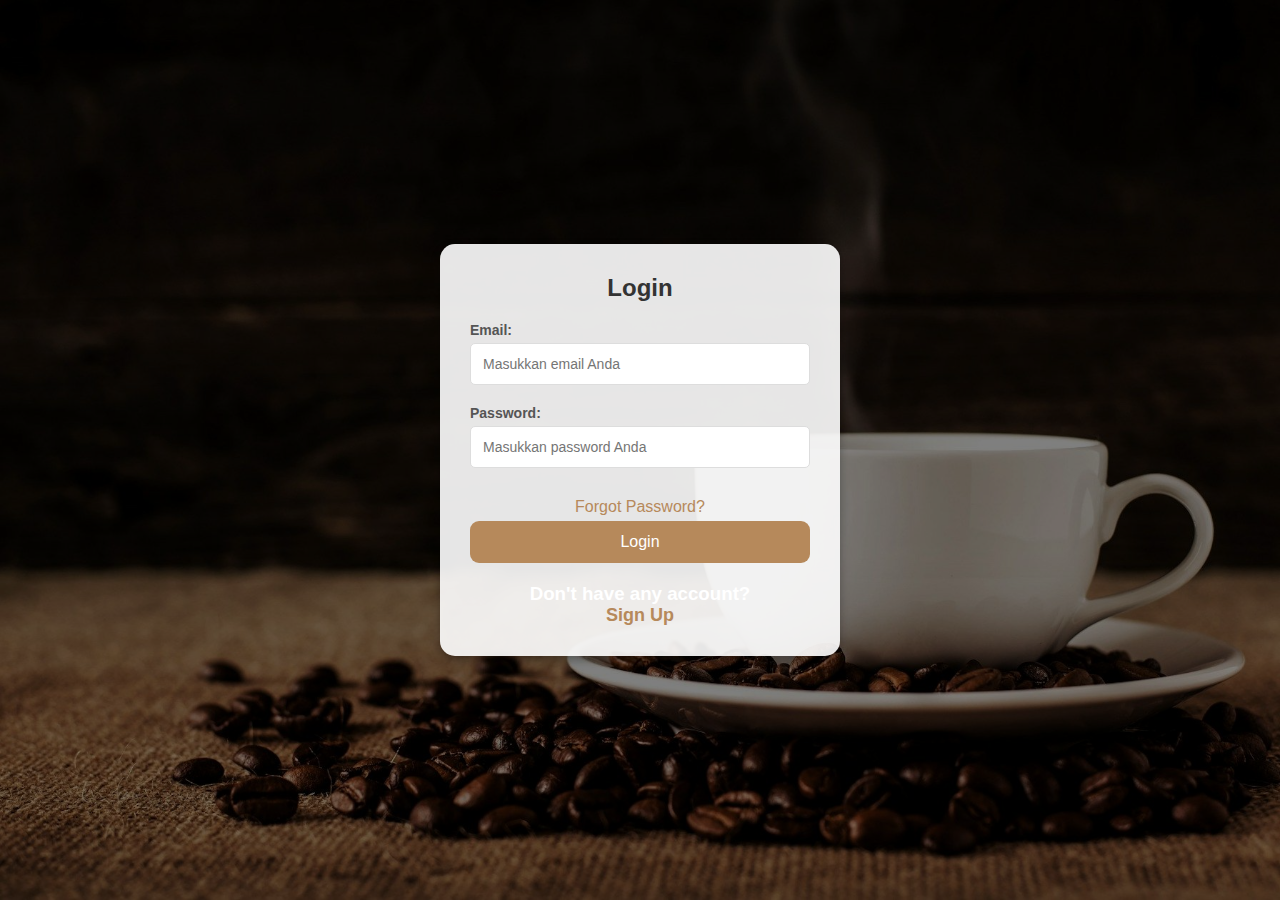
<file: login.html>
<!DOCTYPE html>
<html lang="id">
<head>
    <meta charset="UTF-8">
    <meta name="viewport" content="width=device-width, initial-scale=1.0">
    <title>Login User</title>
    <link rel="stylesheet" href="login.css"> 
</head>
<body>
    <div class="login-container">
        <h2>Login</h2>
        <form id="login-form">
            <!-- Input Email -->
            <div class="input-group">
                <label for="email">Email:</label>
                <input type="email" id="email" name="email" placeholder="Masukkan email Anda" required>
            </div>

            <!-- Input Password -->
            <div class="input-group">
                <label for="password">Password:</label>
                <input type="password" id="password" name="password" placeholder="Masukkan password Anda" required>
            </div>
            
            <!-- Forgot Password -->
            <div class="forgot-password">
                <a href="#">Forgot Password?</a>
            </div>

            <!-- Tombol Login -->
            <button type="submit">Login</button>

            <!-- Signup -->
            <div class="sign-up">
                <h3>Don't have any account?</h3>
                <a href="signup.html">Sign Up</a>
              </div>              
        </form>
    </div>
</body>
</head>
</html>
</file>
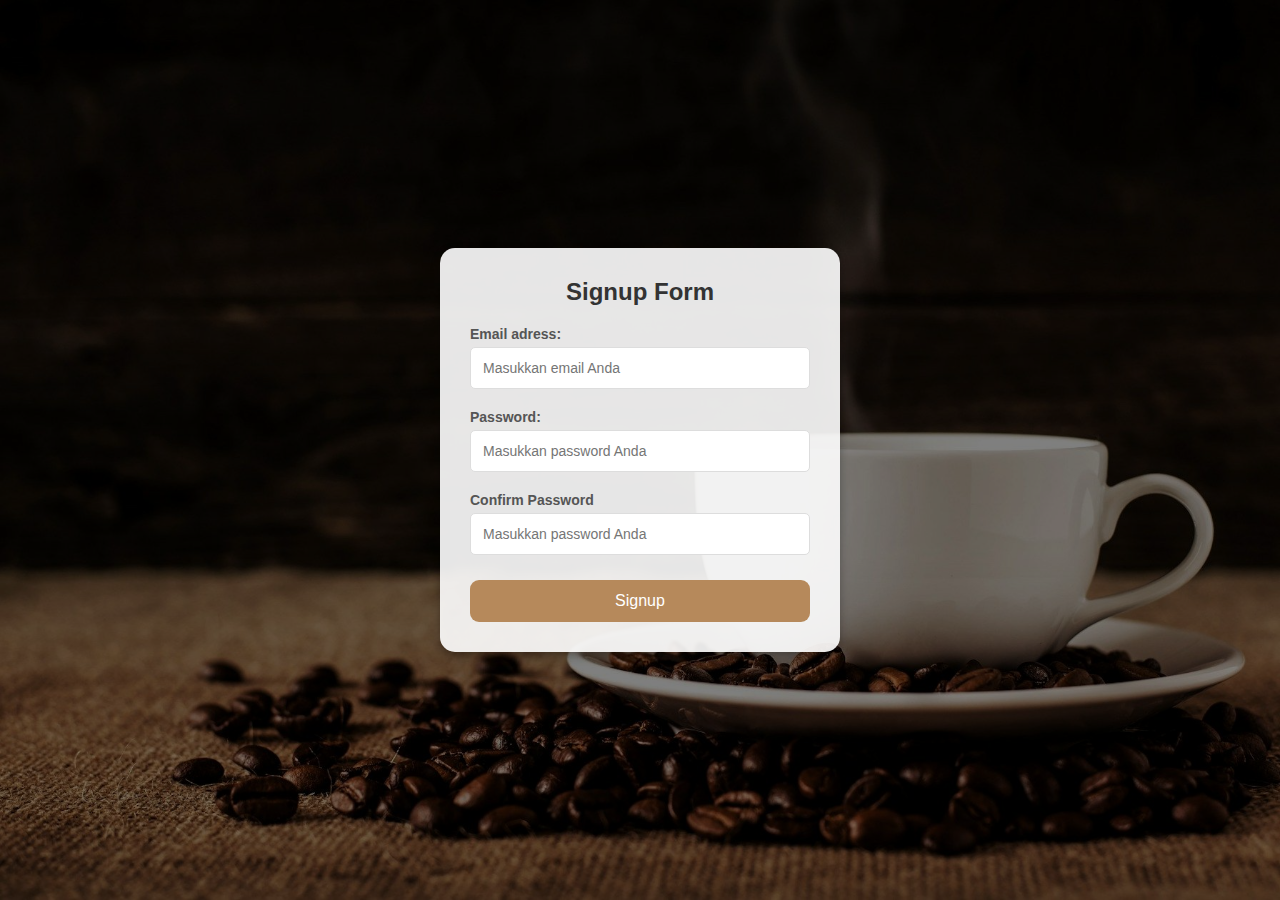
<file: signup.html>
<!DOCTYPE html>
<html lang="id">
<head>
    <meta charset="UTF-8">
    <meta name="viewport" content="width=device-width, initial-scale=1.0">
    <title>Login User</title>
    <link rel="stylesheet" href="signup.css"> 
</head>
<body>
    <div class="login-container">
        <h2>Signup Form</h2>
        <form id="login-form">
            <!-- Input Email -->
            <div class="input-group">
                <label for="email">Email adress:</label>
                <input type="email" id="email" name="email" placeholder="Masukkan email Anda" required>
            </div>

            <!-- Input Password -->
            <div class="input-group">
                <label for="password">Password:</label>
                <input type="password" id="password" name="password" placeholder="Masukkan password Anda" required>
            </div>
            
           <!-- Confirm Password -->
           <div class="input-group">
            <label for="password">Confirm Password</label>
            <input type="password" id="password" name="password" placeholder="Masukkan password Anda" required>
          </div>

            <!-- Tombol Signup -->
            <button type="submit">Signup</button>
        </form>
    </div>
</body>
</head>
</html>
</file>
<file: login.css>
:root {
  --primary: #b6895b;
  --bg: #010101;
}

* {
  margin: 0;
  padding: 0;
  box-sizing: border-box;
  outline: none;
  border: none;
  text-decoration: none;
}

html {
  scroll-behavior: smooth;
}

body {
  font-family: 'Poppins', sans-serif;
  background-color: var(--bg);
  color: #fff;
}

/* Styling Body */
body {
  font-family: Arial, sans-serif;
  background-image: url('../img/header-bg.jpg');
  background-repeat: no-repeat;
  background-size: cover;
  background-position: center;
  display: flex;
  justify-content: center;
  align-items: center;
  min-height: 100vh;
  margin: 0;
}

.body::after {
  content: '';
  display: block;
  position: absolute;
  width: 100%;
  height: 30%;
  bottom: 0;
  background: linear-gradient(0deg, rgba(1, 1, 3, 1) 8%, rgba(255, 255, 255, 0) 50%);
}

.body .content {
  padding: 1.4rem 7%;
  max-width: 60rem;
}

.body .content h1 {
  font-size: 5em;
  color: #fff;
  text-shadow: 1px 1px 3px rgba(1, 1, 3, 0.5);
  line-height: 1.3;
}

.body .content h1 span {
  color:var(--primary)
}

.body .content p {
  font-size: 1.6rem;
  margin-top: 1rem;
  line-height: 1.4;
  font-weight: 100;
  text-shadow: 1px 1px 3px rgba(1, 1, 3, 0.5);
  mix-blend-mode: difference;
}

.body .content .cta {
  margin-top: 1rem;
  display: inline-block;
  padding: 1rem 3rem;
  font-size: 1.4rem;
  color: #fff;
  background-color: var(--primary);
  border-radius: 0.5rem;
  box-shadow: 1px 1px 3px rgba(1, 1, 3, 0.5);
}

/* Overlay untuk Efek Gelap */
body::before {
  content: '';
  position: absolute;
  top: 0;
  left: 0;
  width: 100%;
  height: 100%;
  background-color: rgba(0, 0, 0, 0.5); /* Efek gelap */
  z-index: -1;
}

/* Kontainer Form Login */
.login-container {
  background-color: rgba(255, 255, 255, 0.9); /* Transparansi putih */
  width: 100%;
  max-width: 400px;
  padding: 30px;
  border-radius: 15px;
  box-shadow: 0 4px 10px rgba(0, 0, 0, 0.3);
  text-align: center;
  transition: transform 0.3s ease;
}

.login-container:hover {
  transform: translateY(-5px);
}

/* Heading Login */
.login-container h2 {
  margin-bottom: 20px;
  font-size: 24px;
  color: #333;
  font-weight: bold;
}

/* Input Group */
.input-group {
  margin-bottom: 20px;
  text-align: left;
}

.input-group label {
  font-size: 14px;
  color: #555;
  margin-bottom: 5px;
  display: block;
  font-weight: bold;
}

.input-group input {
  width: 100%;
  padding: 12px;
  border: 1px solid #ddd;
  border-radius: 5px;
  font-size: 14px;
  transition: border-color 0.3s;
}

.input-group input:focus {
  border-color: var(--primary);
  outline: none;
  box-shadow: 0 0 5px rgba(135, 34, 24, 0.5);
}

/* Tombol Login */
button {
  width: 100%;
  padding: 12px;
  background-color: var(--primary);
  margin-top: 5px;
  border: none;
  border-radius: 9px;
  font-size: 16px;
  color: white;
  cursor: pointer;
  transition: background-color 0.3s ease, transform 0.3s ease;
}

button:hover {
  background-color: var(--primary);
  transform: scale(1.02);
}

button:active {
  transform: scale(0.98);
}

/* Forgot Password */
.forgot-password {
  margin-top: 30px;
}

.forgot-password a {
  text-decoration: none;
  color: var(--primary);
  font-size: 16px;
  transition: color 0.3s ease;
}

.forgot-password a:hover {
  text-decoration: underline;
  color: var(--primary);
}

/* Sign Up */
.sign-up {
  margin-top: 20px;
  text-align: center;
}

.sign-up a {
  text-decoration: none;
  color: var(--primary);
  font-size: 18px; /* Ubah ukuran font jika diperlukan */
  font-weight: bold; /* Tambahkan agar lebih tegas */
  transition: color 0.3s ease, transform 0.3s ease; /* Animasi saat hover */
}

.sign-up a:hover {
  text-decoration: underline;
  color: #d0a375; /* Warna saat hover */
  transform: scale(1.05); /* Efek perbesar saat hover */
}
</file>
<file: signup.css>
:root {
  --primary: #b6895b;
  --bg: #010101;
}

* {
  margin: 0;
  padding: 0;
  box-sizing: border-box;
  outline: none;
  border: none;
  text-decoration: none;
}

html {
  scroll-behavior: smooth;
}

body {
  font-family: 'Poppins', sans-serif;
  background-color: var(--bg);
  color: #fff;
}

/* Styling Body */
body {
  font-family: Arial, sans-serif;
  background-image: url('../img/header-bg.jpg');
  background-repeat: no-repeat;
  background-size: cover;
  background-position: center;
  display: flex;
  justify-content: center;
  align-items: center;
  min-height: 100vh;
  margin: 0;
}

.body::after {
  content: '';
  display: block;
  position: absolute;
  width: 100%;
  height: 30%;
  bottom: 0;
  background: linear-gradient(0deg, rgba(1, 1, 3, 1) 8%, rgba(255, 255, 255, 0) 50%);
}

.body .content {
  padding: 1.4rem 7%;
  max-width: 60rem;
}

.body .content h1 {
  font-size: 5em;
  color: #fff;
  text-shadow: 1px 1px 3px rgba(1, 1, 3, 0.5);
  line-height: 1.3;
}

.body .content h1 span {
  color:var(--primary)
}

.body .content p {
  font-size: 1.6rem;
  margin-top: 1rem;
  line-height: 1.4;
  font-weight: 100;
  text-shadow: 1px 1px 3px rgba(1, 1, 3, 0.5);
  mix-blend-mode: difference;
}

.body .content .cta {
  margin-top: 1rem;
  display: inline-block;
  padding: 1rem 3rem;
  font-size: 1.4rem;
  color: #fff;
  background-color: var(--primary);
  border-radius: 0.5rem;
  box-shadow: 1px 1px 3px rgba(1, 1, 3, 0.5);
}

/* Overlay untuk Efek Gelap */
body::before {
  content: '';
  position: absolute;
  top: 0;
  left: 0;
  width: 100%;
  height: 100%;
  background-color: rgba(0, 0, 0, 0.5); /* Efek gelap */
  z-index: -1;
}

/* Kontainer Form Signup */
.login-container {
  background-color: rgba(255, 255, 255, 0.9); /* Transparansi putih */
  width: 100%;
  max-width: 400px;
  padding: 30px;
  border-radius: 15px;
  box-shadow: 0 4px 10px rgba(0, 0, 0, 0.3);
  text-align: center;
  transition: transform 0.3s ease;
}

.login-container:hover {
  transform: translateY(-5px);
}

/* Heading Signup */
.login-container h2 {
  margin-bottom: 20px;
  font-size: 24px;
  color: #333;
  font-weight: bold;
}

/* Input Group */
.input-group {
  margin-bottom: 20px;
  text-align: left;
}

.input-group label {
  font-size: 14px;
  color: #555;
  margin-bottom: 5px;
  display: block;
  font-weight: bold;
}

.input-group input {
  width: 100%;
  padding: 12px;
  border: 1px solid #ddd;
  border-radius: 5px;
  font-size: 14px;
  transition: border-color 0.3s;
}

.input-group input:focus {
  border-color: var(--primary);
  outline: none;
  box-shadow: 0 0 5px rgba(135, 34, 24, 0.5);
}

/* Tombol Signup */
button {
  width: 100%;
  padding: 12px;
  background-color: var(--primary);
  margin-top: 5px;
  border: none;
  border-radius: 9px;
  font-size: 16px;
  color: white;
  cursor: pointer;
  transition: background-color 0.3s ease, transform 0.3s ease;
}

button:hover {
  background-color: var(--primary);
  transform: scale(1.02);
}

button:active {
  transform: scale(0.98);
}
</file>
